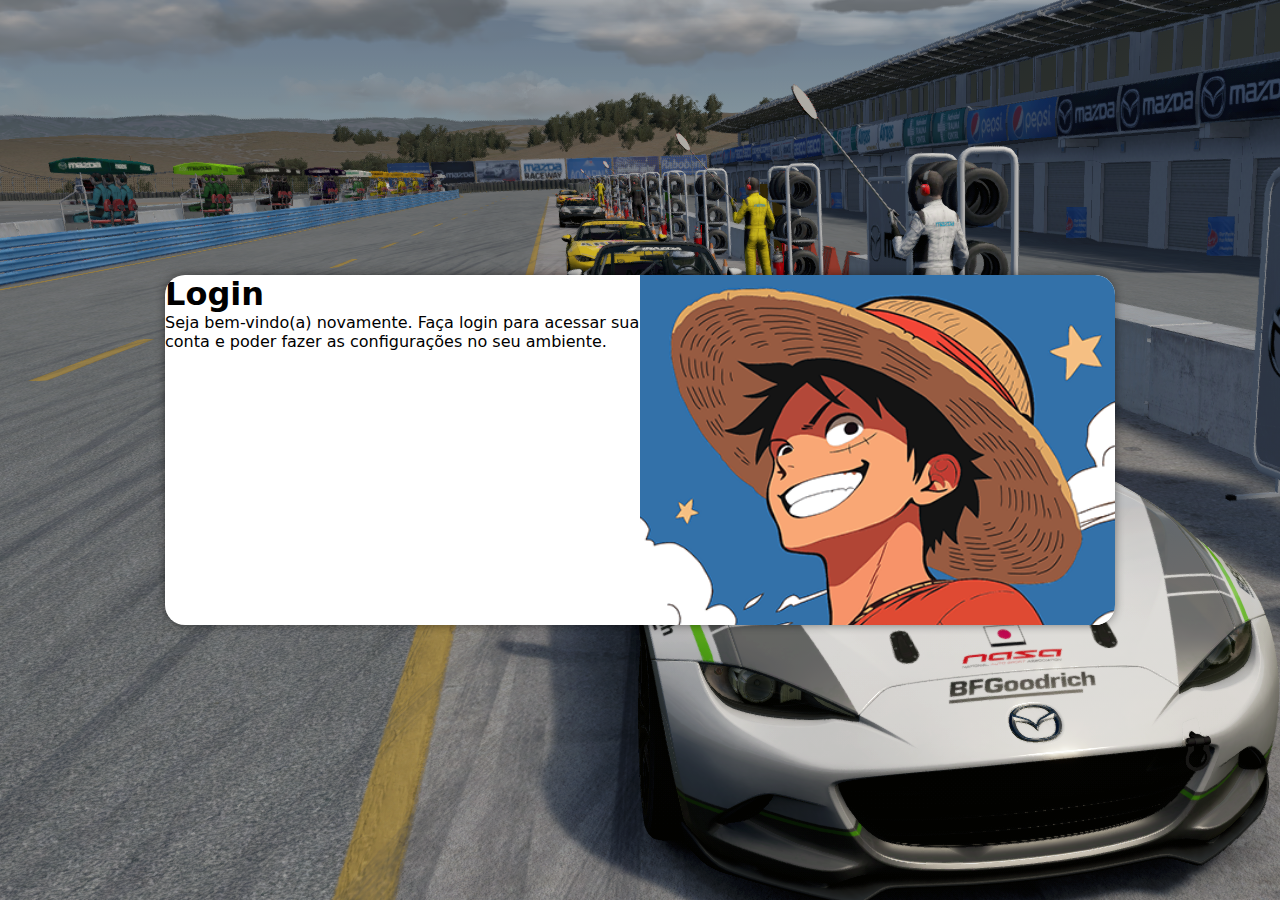
<file: index.html>
<!DOCTYPE html>
<html lang="pt-br">
<head>
    <meta charset="UTF-8">
    <meta name="viewport" content="width=device-width, initial-scale=1.0">
    <title>Login</title>
    <link rel="stylesheet" href="estilos/style.css">
    <link rel="stylesheet" href="estilos/media-query.css">
</head>
<body>
    <main>
        <section id="login">
            <div id="imagem"></div>
            <div id="formulário">
                <h1>
                    Login
                </h1>
                <p>Seja bem-vindo(a) novamente. Faça login para acessar sua conta e poder fazer as configurações no seu ambiente.</p>
                <form action="login.php" method="post"></form>
            </div>
        </section>
    </main>
</body>
</html>
</file>
<file: estilos/style.css>
@charset "UTF-8";

:root {
    --cor001: #010221;
    --cor002: #0A7373;
    --cor003: #B7BF99;
    --cor004: #EDAA25;
    --cor005: #C43302;
}

* {
    font-family: system-ui, -apple-system, BlinkMacSystemFont, 'Segoe UI', Roboto, Oxygen, Ubuntu, Cantarell, 'Open Sans', 'Helvetica Neue', sans-serif;
    margin: 0px;
    padding: 0px;
    box-sizing: border-box;
}

body, html {
    background-color: var(--cor003);
    height: 100vh;
    width: 100vw;
}

main {
    position: relative;
    height: 100vh;
    width: 100vw;
}

section#login {
    position: absolute;
    top: 50%;
    left: 50%;
    overflow: hidden;
    background-color: white;
    width: 250px;
    height: 515px;
    border-radius: 20px;
    box-shadow: 0px 0px 10px rgba(0, 0, 0, 0.450);
    transition: width 0.3s, height 0.3s;
    transition-timing-function: ease;
    transform: translate(-50%, -50%);
}

section#login > div#imagem {
    background: url(../imagens/luffy.png) no-repeat;
    background-size: cover;
    height: 200px;
    display: block;
}

section#login > div#formulario {
    padding: 10px;
    display: block;
}

div#formulario > h1 {
    text-align: center;
    margin-bottom: 10px;
}

div#formulario > p {
    font-size: 0.8em;
}

form > div.campo {
    background-color: var(--cor003);
    border: 2px solid var(--cor003);
    width: 100%;
    height: 40px;
    border-radius: 8px;
    margin: 5px 0px;
    display: block;
}

form label {
    display: none;
}

div.campo > i {
    color: white;
    /*background-color: black;*/
    font-size: 2em;
    width: 40px;
    padding: 5px;
}

div.campo > input {
    background-color: #12afaf;
    font-size: 1em;
    width: calc(100% - 44px);
    height: 100%;
    border: 0px;
    border-radius: 8px;
    padding: 4px;
    transform: translate(44px, -42px);
}

div.campo > input:focus-within {
    background-color: white;
    border: none;
}

form > input[type=submit] {
    background-color: var(--cor002);
    color: white;
    display: block;
    font-size: 1em;
    width: 100%;
    height: 40px;
    border: none;
    border-radius: 5px;
    cursor: pointer;
}

form > input[type=submit]:hover {
    background-color: #095757;
}

form > a.botao {
    background-color: white;
    color: #095757;
    display: block;
    text-align: center;
    font-size: 1em;
    width: 100%;
    height: 40px;
    margin-top: 5px;
    padding-top: 7px;
    border: 1px solid var(--cor002);
    border-radius: 5px;
    text-decoration: none;
}

form > a.botao:hover {
    background-color: #12afaf;
}

form > a.botao > i {
    font-size: 0.8em;
}
</file>
<file: estilos/media-query.css>
@charset "UTF-8";

:root {
    --cor001: #010221;
    --cor002: #0A7373;
    --cor003: #B7BF99;
    --cor004: #EDAA25;
    --cor005: #C43302;
}

@media screen and (min-width: 768px) and (max-width: 992px) {
    body {
        background-image: linear-gradient(to top, var(--cor004), var(--cor005));
        background-size: cover;
    }

    section#login {
        width: 80vw;
        height: 300px;
    }

    section#login > div#imagem {
        float: left;
        width: 40%;
        height: 100%;
    }

    section#login > div#formulario {
        float: right;
        width: 60%;
    }
}

@media screen and (min-width: 992px) {
    body {
        background-image: url(../imagens/bg.png);
    }

    section#login {
        width: 950px;
        height: 350px;
    }

    section#login > div#imagem {
        float: right;
        width: 50%;
        height: 100%;
    }

    section#login > div#formulario {
        float: left;
        width: 50%;
    }

    div#formulario > h1 {
        font-size: 2em;
    }

    div#formulario > p {
        font-size: 1em;
        margin: 20px 0px;
    }
}
</file>
